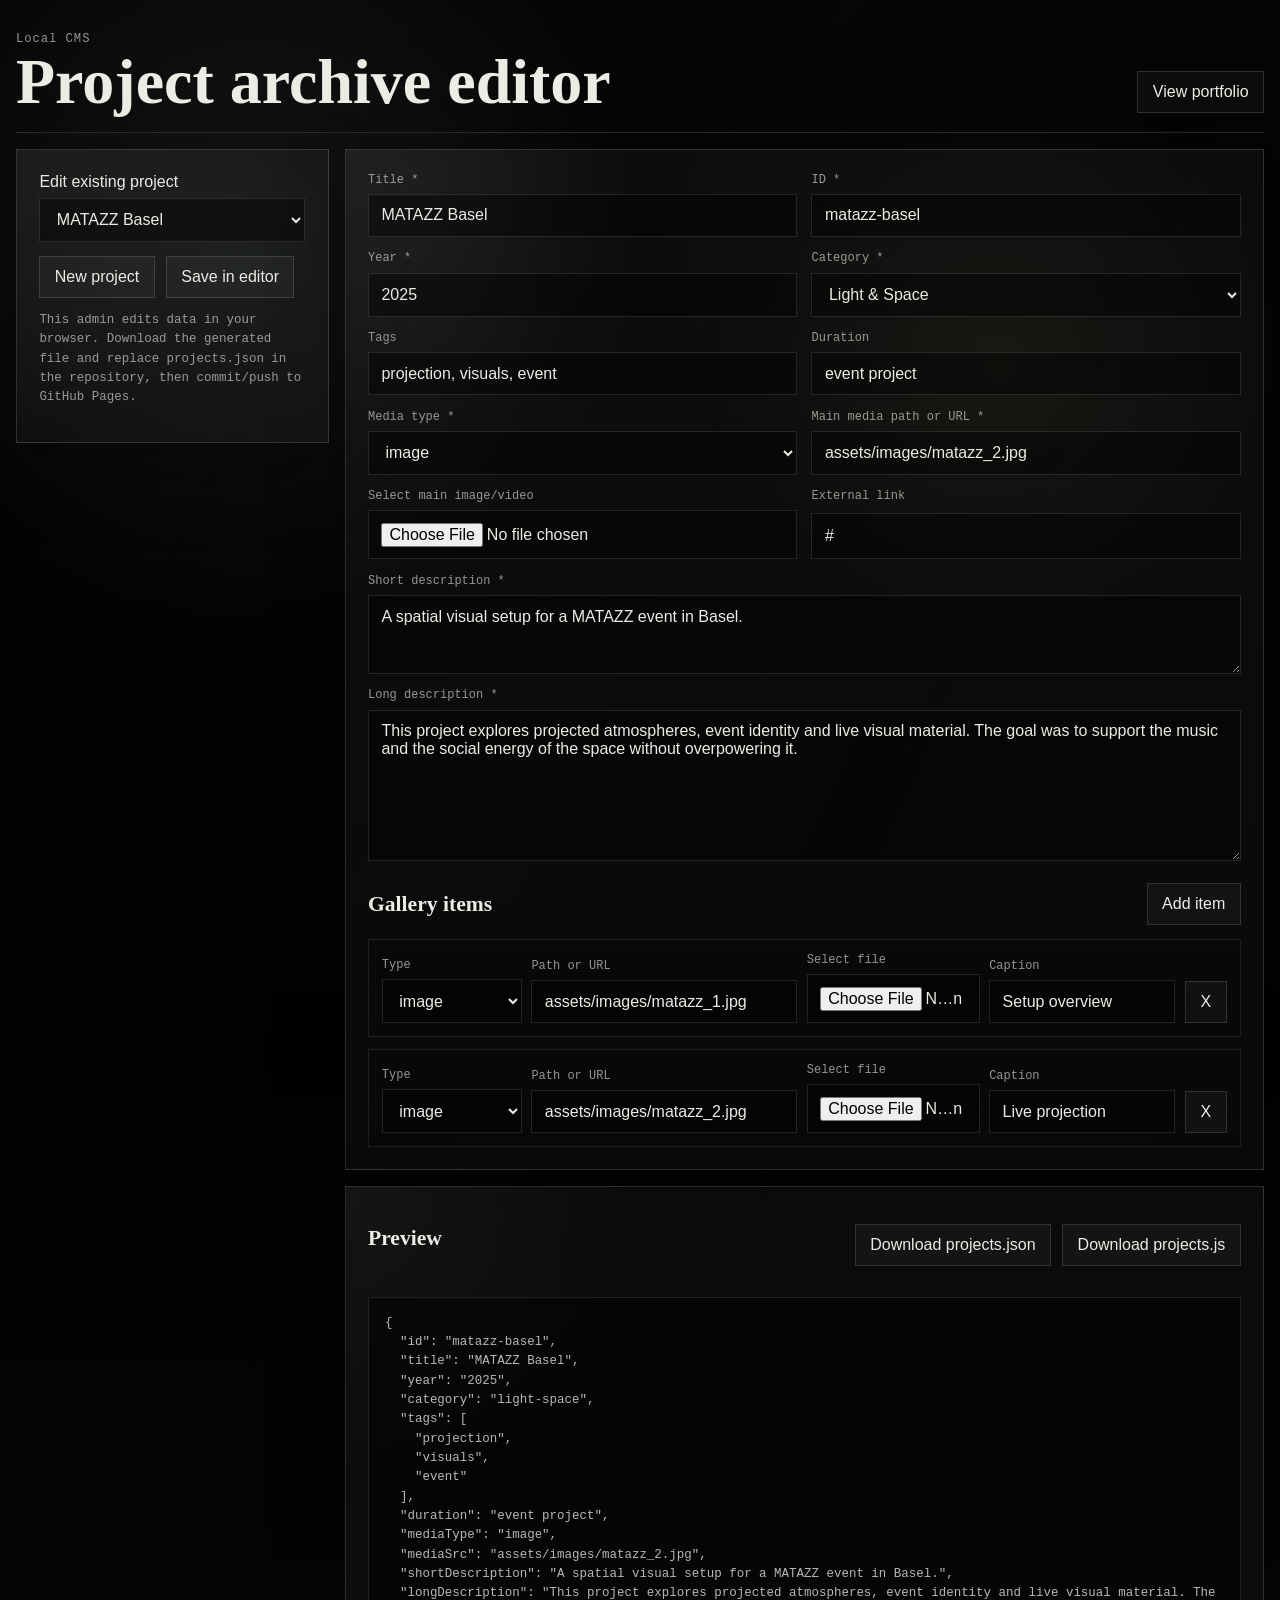
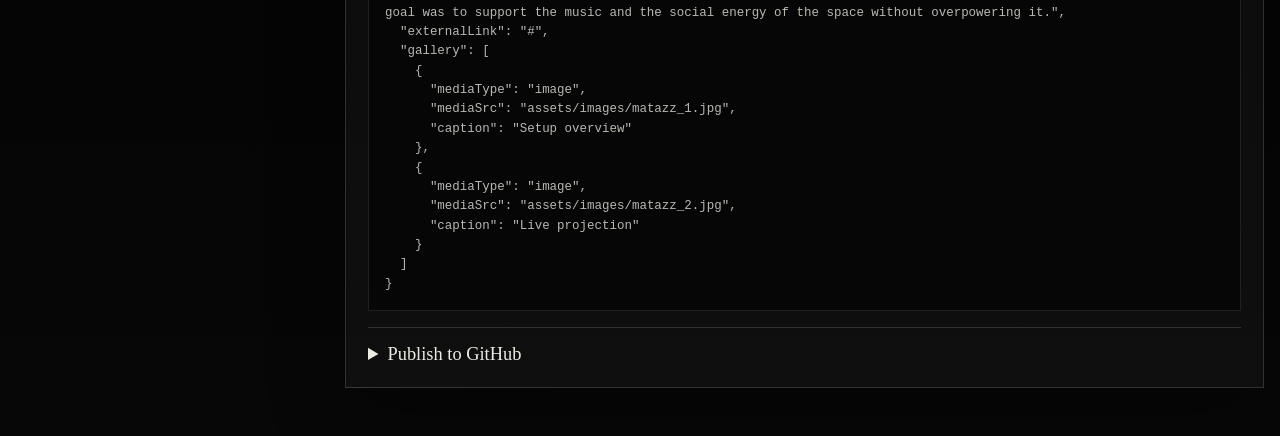
<file: admin/index.html>
<!DOCTYPE html>
<html lang="en">
<head>
  <meta charset="UTF-8" />
  <meta name="viewport" content="width=device-width, initial-scale=1.0" />
  <title>Portfolio Admin</title>
  <link rel="stylesheet" href="admin.css" />
</head>
<body>
  <header class="admin-header">
    <div>
      <p class="kicker">Local CMS</p>
      <h1>Project archive editor</h1>
    </div>
    <a href="../index.html">View portfolio</a>
  </header>

  <main class="admin-shell">
    <section class="panel controls-panel">
      <div class="field">
        <label for="project-picker">Edit existing project</label>
        <select id="project-picker"></select>
      </div>
      <div class="button-row">
        <button id="new-project" type="button">New project</button>
        <button id="save-project" type="button">Save in editor</button>
      </div>
      <p class="note">
        This admin edits data in your browser. Download the generated file and replace
        <code>projects.json</code> in the repository, then commit/push to GitHub Pages.
      </p>
    </section>

    <form class="panel project-form" id="project-form">
      <div class="form-grid">
        <label>
          <span>Title *</span>
          <input id="title" name="title" required />
        </label>
        <label>
          <span>ID *</span>
          <input id="id" name="id" required />
        </label>
        <label>
          <span>Year *</span>
          <input id="year" name="year" required />
        </label>
        <label>
          <span>Category *</span>
          <select id="category" name="category" required></select>
        </label>
        <label>
          <span>Tags</span>
          <input id="tags" name="tags" placeholder="projection, Arduino, research" />
        </label>
        <label>
          <span>Duration</span>
          <input id="duration" name="duration" placeholder="school project" />
        </label>
        <label>
          <span>Media type *</span>
          <select id="mediaType" name="mediaType" required>
            <option value="image">image</option>
            <option value="video">video</option>
            <option value="youtube">youtube</option>
            <option value="iframe">iframe</option>
          </select>
        </label>
        <label>
          <span>Main media path or URL *</span>
          <input id="mediaSrc" name="mediaSrc" required placeholder="assets/images/my-image.jpg" />
        </label>
        <label>
          <span>Select main image/video</span>
          <input id="mediaFile" type="file" accept="image/*,video/*" />
        </label>
        <label>
          <span>External link</span>
          <input id="externalLink" name="externalLink" placeholder="#" />
        </label>
      </div>

      <label class="wide">
        <span>Short description *</span>
        <textarea id="shortDescription" name="shortDescription" required rows="3"></textarea>
      </label>
      <label class="wide">
        <span>Long description *</span>
        <textarea id="longDescription" name="longDescription" required rows="7"></textarea>
      </label>

      <section class="gallery-editor">
        <div class="section-head">
          <h2>Gallery items</h2>
          <button id="add-gallery-item" type="button">Add item</button>
        </div>
        <div id="gallery-items"></div>
      </section>
    </form>

    <section class="panel output-panel">
      <div class="section-head">
        <h2>Preview</h2>
        <div class="button-row">
          <button id="download-json" type="button">Download projects.json</button>
          <button id="download-js" type="button">Download projects.js</button>
        </div>
      </div>
      <pre id="preview" aria-live="polite"></pre>
      <details class="github-panel">
        <summary>Publish to GitHub</summary>
        <div class="form-grid">
          <label>
            <span>Username</span>
            <input id="github-owner" autocomplete="off" />
          </label>
          <label>
            <span>Repository</span>
            <input id="github-repo" autocomplete="off" />
          </label>
          <label>
            <span>Branch</span>
            <input id="github-branch" value="main" autocomplete="off" />
          </label>
          <label>
            <span>Token</span>
            <input id="github-token" type="password" autocomplete="off" />
          </label>
        </div>
        <button id="publish-github" type="button">Publish projects.json</button>
        <p class="note" id="github-status">Token stays in this browser session only.</p>
      </details>
    </section>
  </main>

  <script src="admin.js"></script>
</body>
</html>
</file>
<file: admin/admin.css>
:root {
  --bg: #020202;
  --panel: rgba(255, 255, 255, 0.035);
  --panel-strong: rgba(255, 255, 255, 0.06);
  --border: rgba(236, 235, 228, 0.15);
  --border-strong: rgba(236, 235, 228, 0.34);
  --text: #ecebe4;
  --muted: rgba(236, 235, 228, 0.62);
  --dim: rgba(236, 235, 228, 0.78);
  --accent: #9bb7b3;
  --mono: "Courier New", Courier, monospace;
  --serif: Georgia, "Times New Roman", serif;
  --sans: Inter, Arial, Helvetica, sans-serif;
}

*,
*::before,
*::after {
  box-sizing: border-box;
}

body {
  margin: 0;
  min-height: 100vh;
  color: var(--text);
  background:
    radial-gradient(circle at 20% 12%, rgba(155, 183, 179, 0.1), transparent 24rem),
    radial-gradient(circle at 78% 18%, rgba(183, 154, 106, 0.08), transparent 18rem),
    linear-gradient(180deg, #050505, #020202 52%, #070707);
  font-family: var(--sans);
}

body::before {
  content: "";
  position: fixed;
  inset: 0;
  pointer-events: none;
  background-image:
    linear-gradient(115deg, transparent, rgba(255, 255, 255, 0.018), transparent),
    radial-gradient(circle at 35% 40%, rgba(255, 255, 255, 0.035) 0 1px, transparent 1px);
  background-size: 100% 100%, 170px 170px;
  opacity: 0.45;
}

button,
input,
select,
textarea {
  font: inherit;
  color: inherit;
}

button,
a {
  min-height: 42px;
  border: 1px solid var(--border);
  background: rgba(255, 255, 255, 0.035);
  color: var(--text);
  cursor: pointer;
  text-decoration: none;
}

button,
.admin-header a {
  display: inline-flex;
  align-items: center;
  justify-content: center;
  padding: 0.65rem 0.9rem;
}

button:hover,
button:focus-visible,
.admin-header a:hover,
.admin-header a:focus-visible {
  border-color: var(--border-strong);
  background: rgba(255, 255, 255, 0.06);
}

.admin-header,
.admin-shell {
  position: relative;
  z-index: 1;
  width: min(100% - 2rem, 1280px);
  margin: 0 auto;
}

.admin-header {
  display: flex;
  align-items: end;
  justify-content: space-between;
  gap: 1rem;
  padding: 2rem 0 1.2rem;
  border-bottom: 1px solid var(--border);
}

.kicker,
label span,
.note,
pre,
code {
  font-family: var(--mono);
}

.kicker {
  margin: 0 0 0.4rem;
  color: var(--muted);
  font-size: 0.76rem;
  letter-spacing: 0.08em;
}

h1,
h2 {
  margin: 0;
  font-family: var(--serif);
}

h1 {
  font-size: clamp(2rem, 5vw, 4.2rem);
  line-height: 0.95;
}

h2 {
  font-size: 1.35rem;
}

.admin-shell {
  display: grid;
  grid-template-columns: minmax(240px, 0.34fr) minmax(360px, 1fr);
  gap: 1rem;
  padding: 1rem 0 3rem;
}

.panel,
.project-form {
  border: 1px solid var(--border);
  background:
    radial-gradient(circle at 0 0, rgba(236, 235, 228, 0.045), transparent 18rem),
    var(--panel);
  box-shadow: 0 28px 70px rgba(0, 0, 0, 0.28);
}

.panel,
.project-form {
  padding: clamp(1rem, 2vw, 1.4rem);
}

.controls-panel {
  align-self: start;
  position: sticky;
  top: 1rem;
}

.project-form,
.output-panel {
  grid-column: 2;
}

.output-panel {
  display: grid;
  gap: 1rem;
}

.field,
label {
  display: grid;
  gap: 0.45rem;
}

label span {
  color: var(--muted);
  font-size: 0.75rem;
}

input,
select,
textarea {
  width: 100%;
  border: 1px solid rgba(236, 235, 228, 0.13);
  background: rgba(0, 0, 0, 0.42);
  color: var(--text);
  padding: 0.72rem 0.78rem;
}

textarea {
  resize: vertical;
}

input:focus,
select:focus,
textarea:focus {
  outline: 1px solid var(--accent);
  border-color: var(--accent);
}

.form-grid {
  display: grid;
  grid-template-columns: repeat(2, minmax(0, 1fr));
  gap: 0.9rem;
}

.wide {
  margin-top: 0.9rem;
}

.button-row,
.section-head {
  display: flex;
  flex-wrap: wrap;
  align-items: center;
  gap: 0.7rem;
}

.button-row {
  margin-top: 0.9rem;
}

.section-head {
  justify-content: space-between;
  margin-bottom: 0.9rem;
}

.note {
  color: var(--muted);
  font-size: 0.78rem;
  line-height: 1.55;
}

.gallery-editor {
  margin-top: 1.4rem;
}

#gallery-items {
  display: grid;
  gap: 0.75rem;
}

.gallery-row {
  display: grid;
  grid-template-columns: 140px minmax(180px, 1fr) minmax(160px, 0.65fr) minmax(160px, 0.7fr) auto;
  gap: 0.6rem;
  align-items: end;
  padding: 0.8rem;
  border: 1px solid rgba(236, 235, 228, 0.1);
  background: rgba(0, 0, 0, 0.22);
}

.gallery-row button {
  width: 42px;
  padding: 0;
}

pre {
  min-height: 360px;
  max-height: 620px;
  overflow: auto;
  margin: 0;
  padding: 1rem;
  border: 1px solid rgba(236, 235, 228, 0.11);
  background: rgba(0, 0, 0, 0.52);
  color: var(--dim);
  font-size: 0.78rem;
  line-height: 1.55;
  white-space: pre-wrap;
}

.github-panel {
  border-top: 1px solid var(--border);
  padding-top: 1rem;
}

.github-panel summary {
  cursor: pointer;
  color: var(--text);
  font-family: var(--serif);
  font-size: 1.15rem;
}

.github-panel .form-grid {
  margin: 1rem 0;
}

@media (max-width: 920px) {
  .admin-shell,
  .project-form,
  .output-panel {
    grid-template-columns: 1fr;
    grid-column: auto;
  }

  .controls-panel {
    position: static;
  }
}

@media (max-width: 680px) {
  .admin-header {
    align-items: start;
    flex-direction: column;
  }

  .form-grid,
  .gallery-row {
    grid-template-columns: 1fr;
  }

  .gallery-row button {
    width: 100%;
  }
}
</file>
